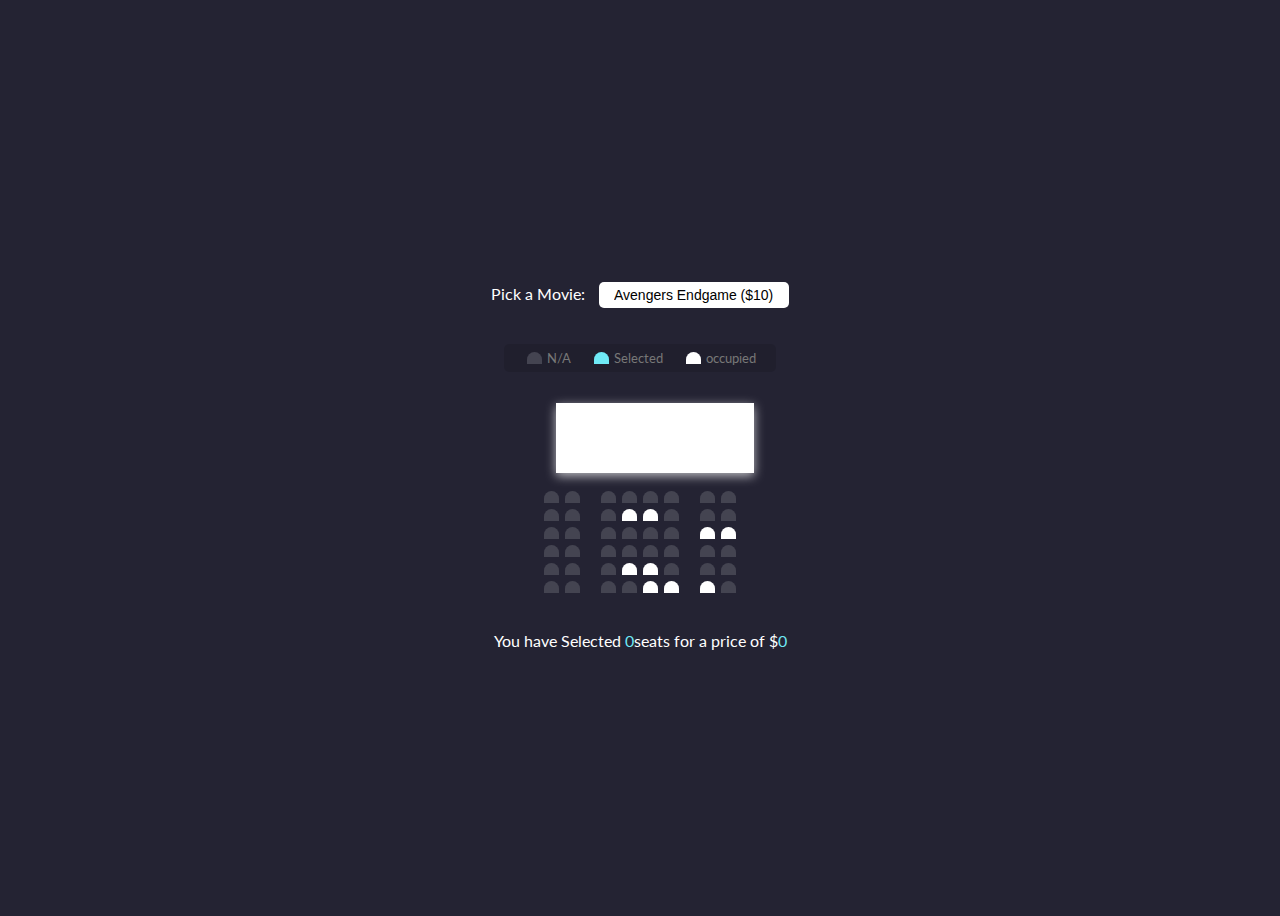
<file: Prjc2-movieSeatBooking/index.html>
<!DOCTYPE html>
<html lang="en">
  <head>
    <meta charset="UTF-8" />
    <meta http-equiv="X-UA-Compatible" content="IE=edge" />
    <meta name="viewport" content="width=device-width, initial-scale=1.0" />
    <link rel="stylesheet" href="style.css" />
    <title>Movie Seat Booking</title>
  </head>
  <body>
    <div class="movie-container">
      <label>Pick a Movie:</label>
      <select id="movie"> 
        <option value="10">Avengers Endgame ($10)</option>
        <option value="12">Joker ($12)</option>
        <option value="8">Toy Story 4 ($8)</option>
        <option value="9">The Lion King ($9)</option>
      </select>
    </div>

    <ul class="showcase">
      <li>
        <div class="seat"></div>
        <small>N/A</small>
      </li>
      <li>
        <div class="seat selected"></div>
        <small>Selected</small>
      </li>
      <li>
        <div class="seat occupied"></div>
        <small>occupied</small>
      </li>
    </ul>

    <div class="container">
      <div class="screen"></div>
      <div class="row">
        <div class="seat"></div>
        <div class="seat"></div>
        <div class="seat"></div>
        <div class="seat"></div>
        <div class="seat"></div>
        <div class="seat"></div>
        <div class="seat"></div>
        <div class="seat"></div>
      </div>
      <div class="row">
        <div class="seat"></div>
        <div class="seat"></div>
        <div class="seat"></div>
        <div class="seat occupied"></div>
        <div class="seat occupied"></div>
        <div class="seat"></div>
        <div class="seat"></div>
        <div class="seat"></div>
      </div>
      <div class="row">
        <div class="seat"></div>
        <div class="seat"></div>
        <div class="seat"></div>
        <div class="seat"></div>
        <div class="seat"></div>
        <div class="seat"></div>
        <div class="seat occupied"></div>
        <div class="seat occupied"></div>
      </div>
      <div class="row">
        <div class="seat"></div>
        <div class="seat"></div>
        <div class="seat"></div>
        <div class="seat"></div>
        <div class="seat"></div>
        <div class="seat"></div>
        <div class="seat"></div>
        <div class="seat"></div>
      </div>
      <div class="row">
        <div class="seat"></div>
        <div class="seat"></div>
        <div class="seat"></div>
        <div class="seat occupied"></div>
        <div class="seat occupied"></div>
        <div class="seat"></div>
        <div class="seat"></div>
        <div class="seat"></div>
      </div>
      <div class="row">
        <div class="seat"></div>
        <div class="seat"></div>
        <div class="seat"></div>
        <div class="seat"></div>
        <div class="seat occupied"></div>
        <div class="seat occupied"></div>
        <div class="seat occupied"></div>
        <div class="seat"></div>
      </div>
    </div>

    <p class="text">
      You have Selected <span id="count">0</span>seats for a price of $<span
        id="total"
        >0</span
      >
    </p>
    <script src="script.js"></script>
  </body>
</html>
</file>
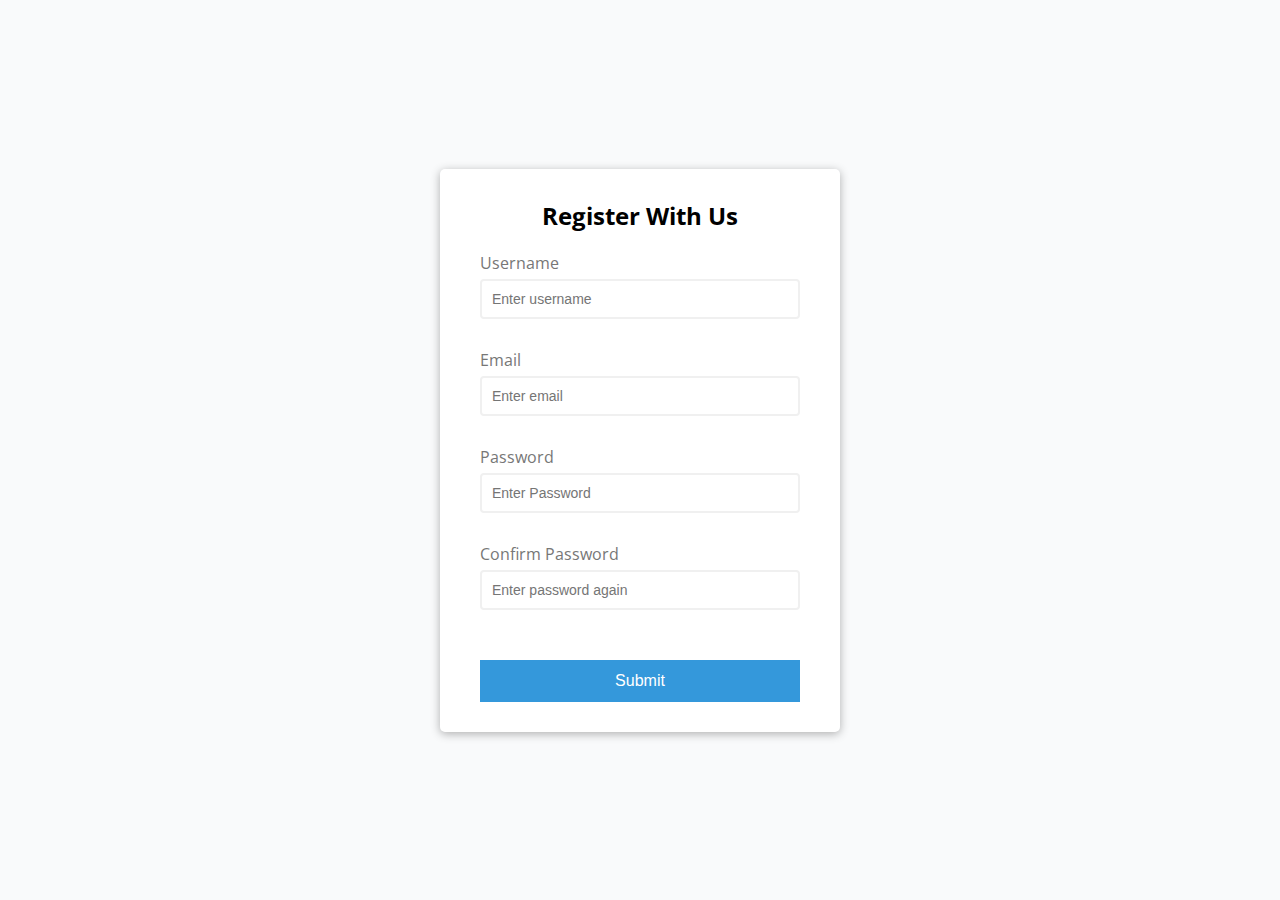
<file: Prjct1-formValidator/index.html>
<!DOCTYPE html>
<html lang="en">
  <head>
    <meta charset="UTF-8" />
    <meta http-equiv="X-UA-Compatible" content="IE=edge" />
    <meta name="viewport" content="width=device-width, initial-scale=1.0" />
    <link rel="stylesheet" href="style.css" />
    <title>Form Validator</title>
  </head>
  <body>
    <div class="container">
      <form id="form" class="form">
        <h2>Register With Us</h2>
        <div class="form-control">
          <label for="username">Username</label>
          <input type="text" id="username" placeholder="Enter username" />
          <small>Error Message</small>
        </div>
        <div class="form-control">
          <label for="email">Email</label>
          <input type="text" id="email" placeholder="Enter email" />
          <small>Error Message</small>
        </div>
        <div class="form-control">
          <label for="password">Password</label>
          <input type="password" id="password" placeholder="Enter Password" />
          <small>Error Message</small>
        </div>
        <div class="form-control">
          <label for="password2">Confirm Password</label>
          <input
            type="password"
            id="password2"
            placeholder="Enter password again"
          />
          <small>Error Message</small>
        </div>
        <button>Submit</button>
      </form>
    </div>

    <script src="script.js"></script>
  </body>
</html>
</file>
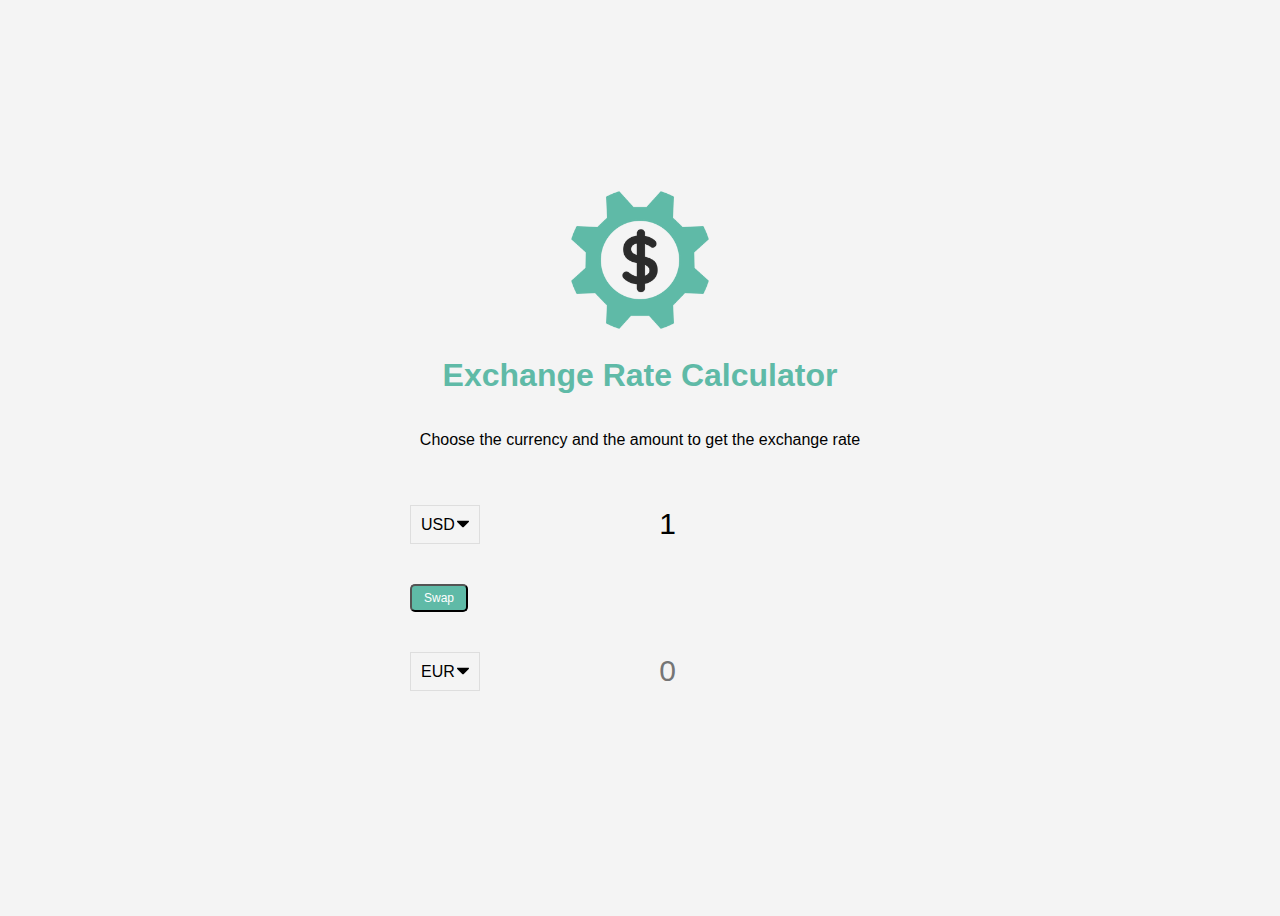
<file: prjct4-exchangeRangeCalculator/index.html>
<!DOCTYPE html>
<html lang="en">
  <head>
    <meta charset="UTF-8" />
    <meta http-equiv="X-UA-Compatible" content="IE=edge" />
    <meta name="viewport" content="width=device-width, initial-scale=1.0" />
    <link rel="stylesheet" href="style.css" />
    <title>Exchange Rate Calculator</title>
  </head>
  <body>
    <img src="img/money.png" alt="" class="money-img" />
    <h1>Exchange Rate Calculator</h1>
    <p>Choose the currency and the amount to get the exchange rate</p>

    <div class="container">
      <div class="currency">
        <select name="" id="currency-one">
          <option value="AED">AED</option>
          <option value="ARS">ARS</option>
          <option value="AUD">AUD</option>
          <option value="BGN">BGN</option>
          <option value="BRL">BRL</option>
          <option value="BSD">BSD</option>
          <option value="CAD">CAD</option>
          <option value="CHF">CHF</option>
          <option value="CLP">CLP</option>
          <option value="CNY">CNY</option>
          <option value="COP">COP</option>
          <option value="CZK">CZK</option>
          <option value="DKK">DKK</option>
          <option value="DOP">DOP</option>
          <option value="EGP">EGP</option>
          <option value="EUR">EUR</option>
          <option value="FJD">FJD</option>
          <option value="GBP">GBP</option>
          <option value="GTQ">GTQ</option>
          <option value="HKD">HKD</option>
          <option value="HRK">HRK</option>
          <option value="HUF">HUF</option>
          <option value="IDR">IDR</option>
          <option value="ILS">ILS</option>
          <option value="INR">INR</option>
          <option value="ISK">ISK</option>
          <option value="JPY">JPY</option>
          <option value="KRW">KRW</option>
          <option value="KZT">KZT</option>
          <option value="MXN">MXN</option>
          <option value="MYR">MYR</option>
          <option value="NOK">NOK</option>
          <option value="NZD">NZD</option>
          <option value="PAB">PAB</option>
          <option value="PEN">PEN</option>
          <option value="PHP">PHP</option>
          <option value="PKR">PKR</option>
          <option value="PLN">PLN</option>
          <option value="PYG">PYG</option>
          <option value="RON">RON</option>
          <option value="RUB">RUB</option>
          <option value="SAR">SAR</option>
          <option value="SEK">SEK</option>
          <option value="SGD">SGD</option>
          <option value="THB">THB</option>
          <option value="TRY">TRY</option>
          <option value="TWD">TWD</option>
          <option value="UAH">UAH</option>
          <option value="USD" selected>USD</option>
          <option value="UYU">UYU</option>
          <option value="VND">VND</option>
          <option value="ZAR">ZAR</option>
        </select>
        <input type="number" id="amount-one" placeholder="0" value="1" />
      </div>

      <div class="swap-rate-container">
        <button class="btn" id="swap">
          Swap
        </button>
        <div class="rate" id="rate"></div>
      </div>

      <div class="currency">
        <select name="" id="currency-two">
          <option value="AED">AED</option>
          <option value="ARS">ARS</option>
          <option value="AUD">AUD</option>
          <option value="BGN">BGN</option>
          <option value="BRL">BRL</option>
          <option value="BSD">BSD</option>
          <option value="CAD">CAD</option>
          <option value="CHF">CHF</option>
          <option value="CLP">CLP</option>
          <option value="CNY">CNY</option>
          <option value="COP">COP</option>
          <option value="CZK">CZK</option>
          <option value="DKK">DKK</option>
          <option value="DOP">DOP</option>
          <option value="EGP">EGP</option>
          <option value="EUR" selected>EUR</option>
          <option value="FJD">FJD</option>
          <option value="GBP">GBP</option>
          <option value="GTQ">GTQ</option>
          <option value="HKD">HKD</option>
          <option value="HRK">HRK</option>
          <option value="HUF">HUF</option>
          <option value="IDR">IDR</option>
          <option value="ILS">ILS</option>
          <option value="INR">INR</option>
          <option value="ISK">ISK</option>
          <option value="JPY">JPY</option>
          <option value="KRW">KRW</option>
          <option value="KZT">KZT</option>
          <option value="MXN">MXN</option>
          <option value="MYR">MYR</option>
          <option value="NOK">NOK</option>
          <option value="NZD">NZD</option>
          <option value="PAB">PAB</option>
          <option value="PEN">PEN</option>
          <option value="PHP">PHP</option>
          <option value="PKR">PKR</option>
          <option value="PLN">PLN</option>
          <option value="PYG">PYG</option>
          <option value="RON">RON</option>
          <option value="RUB">RUB</option>
          <option value="SAR">SAR</option>
          <option value="SEK">SEK</option>
          <option value="SGD">SGD</option>
          <option value="THB">THB</option>
          <option value="TRY">TRY</option>
          <option value="TWD">TWD</option>
          <option value="UAH">UAH</option>
          <option value="USD">USD</option>
          <option value="UYU">UYU</option>
          <option value="VND">VND</option>
          <option value="ZAR">ZAR</option>
        </select>
        <input type="number" id="amount-two" placeholder="0" />
      </div>
    </div>

    <script src="script.js"></script>
  </body>
</html>
</file>
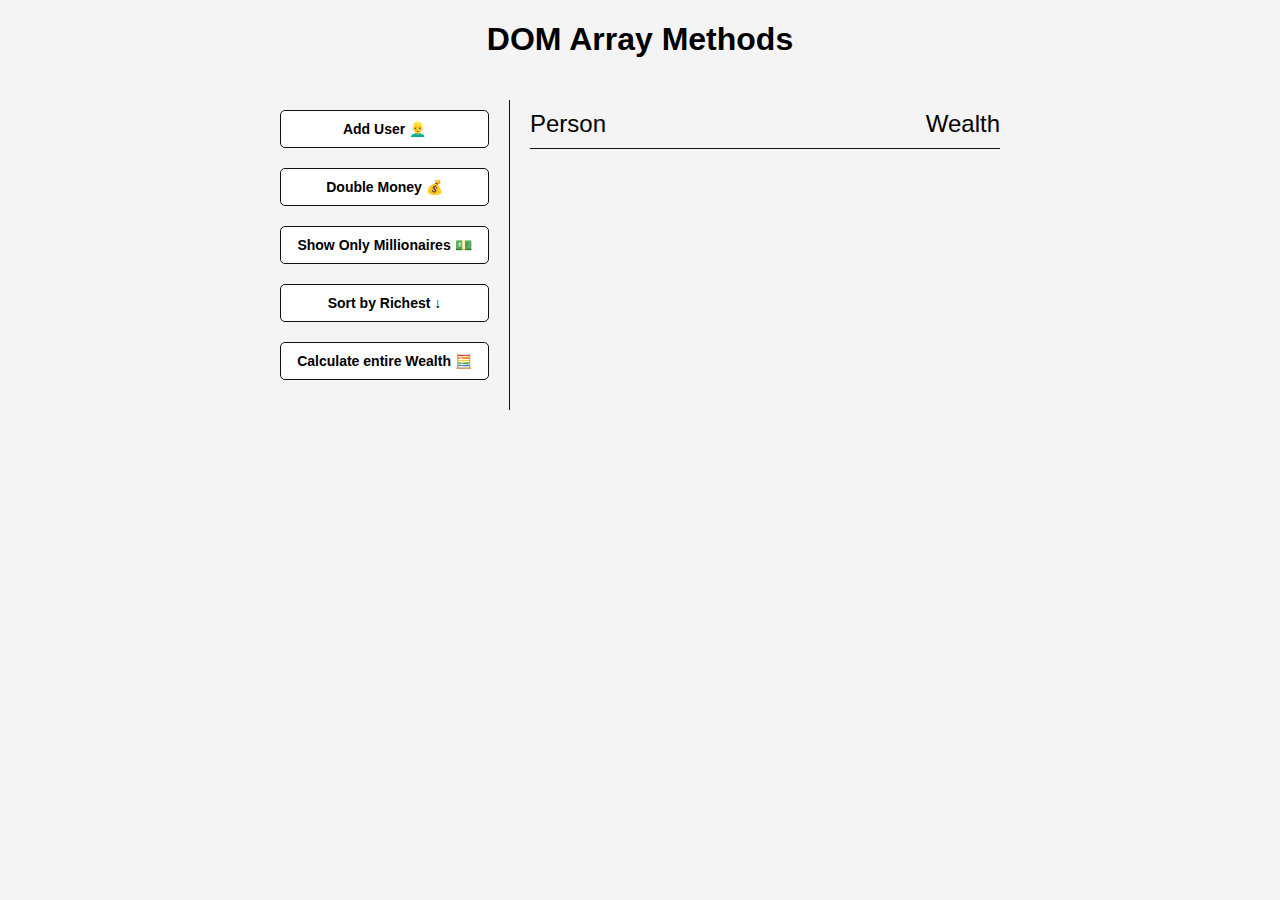
<file: prjct5 - domArrayMethods/index.html>
<!DOCTYPE html>
<html lang="en">
  <head>
    <meta charset="UTF-8" />
    <meta http-equiv="X-UA-Compatible" content="IE=edge" />
    <meta name="viewport" content="width=device-width, initial-scale=1.0" />
    <link rel="stylesheet" href="style.css" />
    <title>DOM Array Methods</title>
  </head>
  <body>
    <h1>DOM Array Methods</h1>
    <div class="container">
      <aside>
        <button id="add-user">Add User 👱‍♂️</button>
        <button id="double">Double Money 💰</button>
        <button id="show-millionaires">Show Only Millionaires 💵</button>
        <button id="sort">Sort by Richest ↓</button>
        <button id="calculate-wealth">Calculate entire Wealth 🧮</button>
      </aside>

      <main id="main">
        <h2><strong>Person</strong>Wealth</h2>
      </main>
    </div>

    <script src="script.js"></script>
  </body>
</html>
</file>
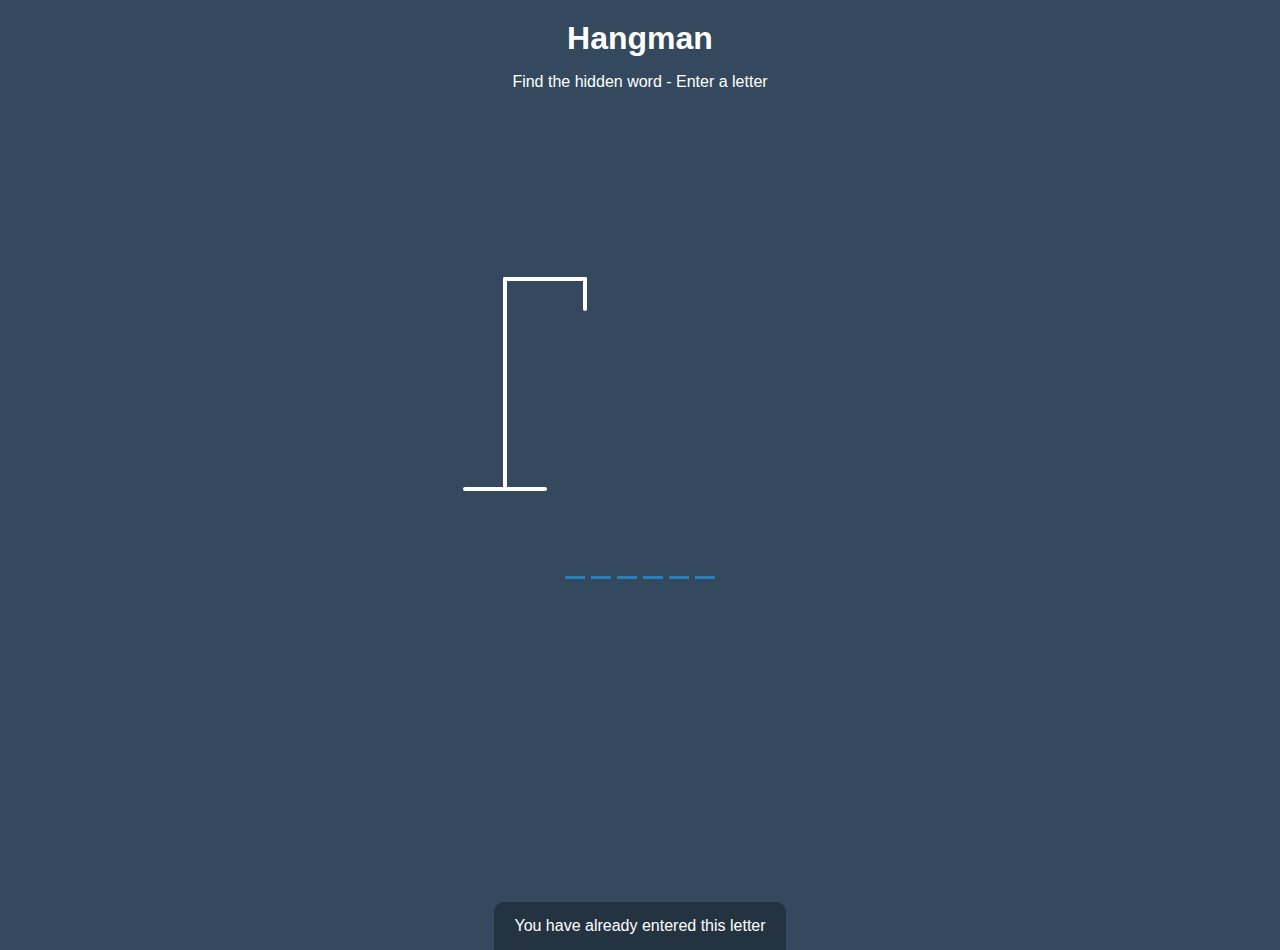
<file: prjct7- hangman game/index.html>
<!DOCTYPE html>
<html lang="en">
  <head>
    <meta charset="UTF-8" />
    <meta http-equiv="X-UA-Compatible" content="IE=edge" />
    <meta name="viewport" content="width=device-width, initial-scale=1.0" />
    <link rel="stylesheet" href="style.css" />
    <title>Hangman Game</title>
  </head>
  <body>
    <h1>Hangman</h1>
    <p>Find the hidden word - Enter a letter</p>
    <div class="game-container">
      <svg height="250" width="200" class="figure-container">
        <!-- Rod -->
        <line x1="60" y1="20" x2="140" y2="20" />
        <line x1="140" y1="20" x2="140" y2="50" />
        <line x1="60" y1="20" x2="60" y2="230" />
        <line x1="20" y1="230" x2="100" y2="230" />

        <!-- Head -->
        <circle cx="140" cy="70" r="20" class="figure-part" />
        <!-- Body -->
        <line x1="140" y1="90" x2="140" y2="150" class="figure-part" />
        <!-- Arms -->
        <line x1="140" y1="120" x2="120" y2="100" class="figure-part" />
        <line x1="140" y1="120" x2="160" y2="100" class="figure-part" />
        <!-- Legs -->
        <line x1="140" y1="150" x2="120" y2="180" class="figure-part" />
        <line x1="140" y1="150" x2="160" y2="180" class="figure-part" />
      </svg>
      <div class="wrong-letters-container">
        <div id="wrong-letters"></div>
      </div>
      <div class="word" id="word"></div>
    </div>

    <!-- Container for final message -->
    <div class="popup-container" id="popup-container">
      <div class="popup">
        <h2 id="final-message"></h2>
        <button id="play-button">Play Again</button>
      </div>
    </div>

    <!-- Notification -->
    <div class="notification-container" id="notification-container">
      <p>You have already entered this letter</p>
    </div>

    <script src="script.js"></script>
  </body>
</html>
</file>
<file: Prjc2-movieSeatBooking/style.css>
@import url("https://fonts.googleapis.com/css?family=Lato&display=swap");

* {
  box-sizing: border-box;
}

body {
  background-color: #242333;
  display: flex;
  flex-direction: column;
  color: #fff;
  align-items: center;
  justify-content: center;
  height: 100vh;
  font-family: "Lato", sans-serif;
}

.movie-container {
  margin: 20px 0;
}

.movie-container select {
  background-color: #fff;
  border: 0;
  border-radius: 5px;
  font-size: 14px;
  margin-left: 10px;
  padding: 5px 15px 5px 15px;
  -moz-appearance: none;
  -webkit-appearance: none;
  appearance: none;
}

.container {
  perspective: 1000px;
  margin-bottom: 30px;
}
.seat {
  background-color: #444451;
  height: 12px;
  width: 15px;
  margin: 3px;
  border-top-left-radius: 10px;
  border-top-right-radius: 10px;
}

.seat.selected {
  background-color: #6feaf6;
}

.seat.occupied {
  background-color: #ffff;
}

.seat:nth-of-type(2) {
  margin-right: 18px;
}

.seat:nth-last-of-type(2) {
  margin-left: 18px;
}

.seat:not(.occupied):hover {
  cursor: pointer;
  transform: scale(1.2);
}

.showcase .seat:not(.occupied):hover {
  cursor: pointer;
  transform: scale(1.2);
}

.showcase {
  background: rgba(0, 0, 0, 0.1);
  padding: 5px 10px;
  border-radius: 5px;
  color: #777;
  list-style-type: none;
  display: flex;
  justify-content: space-between;
}

.showcase li {
  display: flex;
  align-items: center;
  justify-content: center;
  margin: 0 10px;
}

.showcase li small {
  margin-left: 2px;
}

.row {
  display: flex;
}

.screen {
  background-color: #fff;
  height: 70px;
  width: 100%;
  margin: 15px;
  transform: rotateX(-45deg0);
  box-shadow: 0 3px 10px rgba(255, 255, 255, 0.7);
}

p.text {
  margin: 5px 0;
}

p.text span {
  color: #6feaf6;
}
</file>
<file: Prjct1-formValidator/style.css>
@import url("https://fonts.googleapis.com/css?family=Open+Sans&display=swap");

:root {
  --success-color: #2ecc71;
  --error-color: #e74c3c;
}

* {
  box-sizing: border-box;
}

body {
  background-color: #f9fafb;
  font-family: "Open Sans", sans-serif;
  display: flex;
  align-items: center;
  justify-content: center;
  min-height: 100vh;
  margin: 0;
}

.container {
  background-color: #fff;
  border-radius: 5px;
  box-shadow: 0 2px 10px rgba(0, 0, 0, 0.3);
  width: 400px;
}

.form {
  padding: 30px 40px;
}

h2 {
  text-align: center;
  margin: 0 0 20px;
}

.form-control {
  margin-bottom: 10px;
  padding-bottom: 20px;
  position: relative;
}

.form-control label {
  color: #777;
  display: block;
  margin-bottom: 5px;
}

.form-control input {
  border: 2px solid #f0f0f0;
  border-radius: 4px;
  display: block;
  width: 100%;
  padding: 10px;
  font-size: 14px;
}

.form-control input:focus {
  outline: 0;
  border-color: #777;
}

.form-control.success input {
  border-color: var(--success-color);
}

.form-control.error input {
  border-color: var(--error-color);
}

.form-control small {
  color: var(--error-color);
  position: absolute;
  bottom: 0;
  left: 0;
  visibility: hidden;
}

.form-control.error small {
  visibility: visible;
}

.form button {
  cursor: pointer;
  background: #3498db;
  border: 2px solid #3498db;
  color: #fff;
  font-size: 16px;
  padding: 10px;
  margin-top: 20px;
  width: 100%;
}
</file>
<file: prjct4-exchangeRangeCalculator/style.css>
:root {
  --primary-color: #5fbaa7;
}

* {
  box-sizing: border-box;
}

body {
  background-color: #f4f4f4;
  display: flex;
  flex-direction: column;
  align-items: center;
  justify-content: center;
  height: 100vh;
  font-family: Arial, Helvetica, sans-serif;
  padding: 20px;
}

h1 {
  color: var(--primary-color);
}

p {
  text-align: center;
}

.btn {
  color: #fff;
  background: var(--primary-color);
  cursor: pointer;
  border-radius: 5px;
  font-size: 12px;
  padding: 5px 12px;
}

.money-img {
  width: 150px;
}

.currency {
  padding: 40px 0;
  display: flex;
  align-items: center;
  justify-content: space-between;
}

.currency select {
  padding: 10px 20px 10px 10px;
  -moz-appearance: none;
  -webkit-appearance: none;
  appearance: none;
  border: 1px solid #dedede;
  font-size: 16px;
  background: transparent;
  background-image: url("data:image/svg+xml;charset=US-ASCII,%3Csvg%20xmlns%3D%22http%3A%2F%2Fwww.w3.org%2F2000%2Fsvg%22%20width%3D%22292.4%22%20height%3D%22292.4%22%3E%3Cpath%20fill%3D%22%20000002%22%20d%3D%22M287%2069.4a17.6%2017.6%200%200%200-13-5.4H18.4c-5%200-9.3%201.8-12.9%205.4A17.6%2017.6%200%200%200%200%2082.2c0%205%201.8%209.3%205.4%2012.9l128%20127.9c3.6%203.6%207.8%205.4%2012.8%205.4s9.2-1.8%2012.8-5.4L287%2095c3.5-3.5%205.4-7.8%205.4-12.8%200-5-1.9-9.2-5.5-12.8z%22%2F%3E%3C%2Fsvg%3E");
  background-position: right 10px top 50%, 0, 0;
  background-size: 12px auto, 100%;
  background-repeat: no-repeat;
}

.currency input {
  border: 0;
  background: transparent;
  font-size: 30px;
  text-align: center;
}

.swap-rate-container {
  display: flex;
  align-items: center;
  justify-content: space-between;
}

.rate {
  color: var(--primary-color);
  font-size: 14px;
  padding: 0 10px;
}

select:focus,
input:focus,
button:focus {
  outline: 0;
}
@media (amx-width: 600px) {
  .currency input {
    width: 200px;
  }
}
</file>
<file: prjct5 - domArrayMethods/style.css>
* {
  box-sizing: border-box;
}

body {
  background: #f4f4f4;
  font-family: Arial, Helvetica, sans-serif;
  display: flex;
  flex-direction: column;
  align-items: center;
  min-height: 100vh;
  margin: 0;
}

.container {
  display: flex;
  padding: 20px;
  margin: 0;
  max-width: 100%;
  width: 800px;
}

aside {
  padding: 10px 20px;
  width: 250px;
  border-right: 1px solid #111;
}

button {
  cursor: pointer;
  background: #fff;
  border: 1px solid #111;
  border-radius: 5px;
  display: block;
  width: 100%;
  padding: 10px;
  margin-bottom: 20px;
  font-weight: bold;
  font-size: 14px;
}

main {
  flex: 1;
  padding: 10px 20px;
}

h2 {
  border-bottom: 1px solid #111;
  padding-bottom: 10px;
  display: flex;
  justify-content: space-between;
  font-weight: 300;
  margin: 0 0 20px;
}

h3 {
  background-color: #fff;
  border-bottom: 1px solid #111;
  padding-bottom: 10px;
  display: flex;
  justify-content: space-between;
  font-weight: 300;
  margin: 20px 0 0;
}

.person {
  display: flex;
  justify-content: space-between;
  font-size: 20px;
  margin-bottom: 10px;
}
</file>
<file: prjct7- hangman game/style.css>
* {
  box-sizing: border-box;
}

body {
  background-color: #34495e;
  color: #fff;
  font-family: Arial, Helvetica, sans-serif;
  display: flex;
  flex-direction: column;
  justify-content: center;
  align-items: center;
  height: 80vh;
  margin: 0;
  overflow: hidden;
}

h1 {
  margin: 20px 0 0;
}

.game-container {
  padding: 20px 30px;
  position: relative;
  margin: auto;
  height: 350px;
  width: 450px;
}

.figure-container {
  fill: transparent;
  stroke: #fff;
  stroke-width: 4px;
  stroke-linecap: round;
}

.figure-part {
  display: none;
}

.wrong-letters-container {
  position: absolute;
  top: 20px;
  right: 20px;
  display: flex;
  flex-direction: column;
  text-align: right;
}

.wrong-letters-container p {
  margin: 0 0 5px;
}

.wrong-letters-container span {
  font-size: 24px;
}

.word {
  display: flex;
  position: absolute;
  bottom: 10px;
  left: 50%;
  transform: translateX(-50%);
}

.letter {
  border-bottom: 3px solid #2980b9;
  display: inline-flex;
  font-size: 30px;
  align-items: center;
  justify-content: center;
  margin: 0 3px;
  height: 50px;
  width: 20px;
}

.popup-container {
  background-color: rgba(0, 0, 0, 0.3);
  position: fixed;
  top: 0;
  bottom: 0;
  left: 0;
  right: 0;
  /* display: flex; */
  display: none ;
  align-items: center;
  justify-content: center;
}

.popup {
  background: #2980b9;
  border-radius: 5px;
  box-shadow: 0 15px 10px 30px rgba(0, 0, 0, 0.1);
  padding: 20px;
  text-align: center;
}

.popup button {
  cursor: pointer;
  background-color: #fff;
  color: #2980b9;
  border: 0;
  margin-top: 20px;
  padding: 12px 20px;
  font-size: 16px;
}

.popup button:active {
  transform: scale(0.98);
}

.popup button:focus {
  outline: 0;
}

.notification-container {
  background-color: rgba(0, 0, 0, 0.3);
  border-radius: 10px 10px 0 0;
  padding: 15px 20px;
  position: absolute;
  bottom: -50px;
  transition: transform 0.3s ease-in-out;
}

.notification-container p {
  margin: 0;
}

.notification-container.show {
  transform: translateY(-50px);
}
</file>
